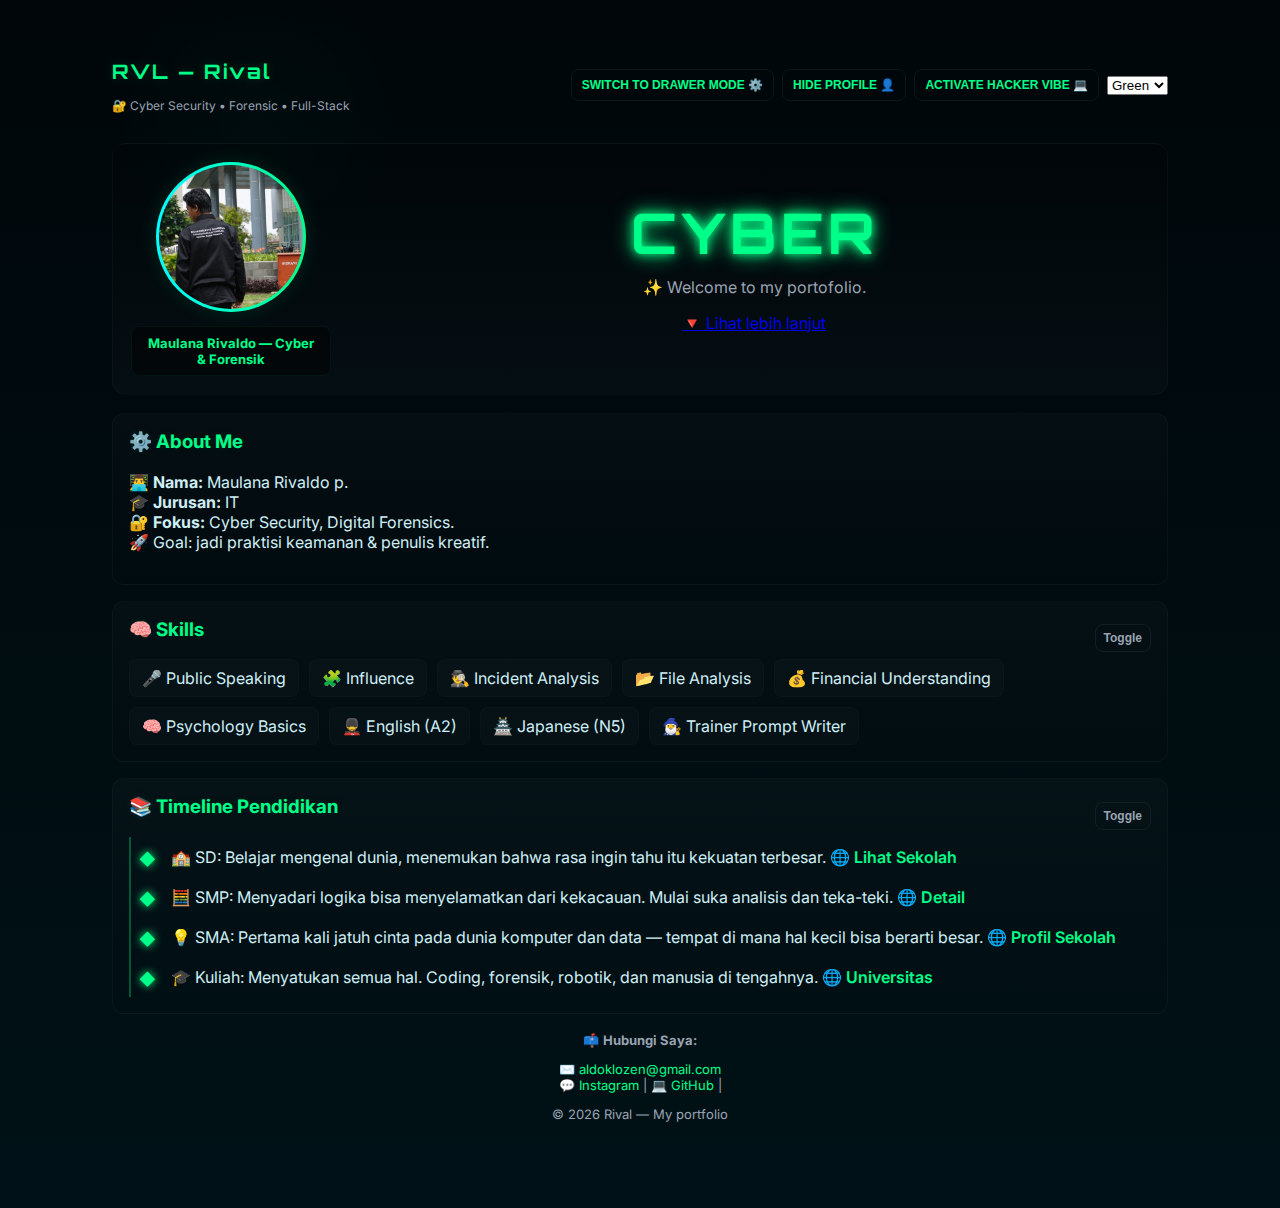
<file: index.html>
<!doctype html>
<html lang="id">
<head>
  <meta charset="utf-8" />
  <meta name="viewport" content="width=device-width,initial-scale=1" />
  <title>Rival — Cyber Neon Portfolio v2 ⚡</title>
  <link href="https://fonts.googleapis.com/css2?family=Orbitron:wght@500;700&family=Inter:wght@300;400;600&display=swap" rel="stylesheet">
  <link rel="stylesheet" href="style_mod_v2.css">
  <meta name="theme-color" content="#01010a">
</head>
<body class="hacker-bg mode-default">
  <main class="container">
    <header class="header">
      <div class="brand-wrap">
        <h1 class="brand"><span class="logo-box">RVL</span> — Rival</h1>
        <p class="subtitle">🔐 Cyber Security • Forensic • Full-Stack</p>
      </div>

      <div class="controls">
        <button id="switch-mode" class="btn-ghost">Switch to Drawer Mode ⚙️</button>
        <button id="toggle-profile" class="btn-ghost">Hide Profile 👤</button>
        <button id="hacker-mode" class="btn-ghost">Activate Hacker Vibe 💻</button>
        <select id="accent-select" class="accent-select" title="Accent color">
          <option value="cyan">Cyan</option>
          <option value="green" selected>Green</option>
          <option value="pink">Pink</option>
          <option value="purple">Purple</option>
        </select>
      </div>
    </header>

    <section class="hero">
      <div class="profile-and-opening">
        <div class="profile-photo" id="profile-block">
          <img id="pf-img" src="My_profile.jpg" alt="Foto Rival" />
          <div id="pf-overlay" class="pf-overlay">Maulana Rivaldo — Cyber & Forensik</div>
        </div>

        <div class="opening-wrap">
          <h2 id="opening" class="opening"></h2>
          <p id="hero-desc" class="hero-desc">✨ Welcome to my portofolio.</p>
          <a class="cta" href="#about">🔻 Lihat lebih lanjut</a>
        </div>
      </div>
    </section>

    <section id="about" class="card">
      <h3>⚙️ About Me</h3>
      <p>👨‍💻 <b>Nama:</b> Maulana Rivaldo p. <br>
         🎓 <b>Jurusan:</b> IT <br>
         🔐 <b>Fokus:</b> Cyber Security, Digital Forensics.<br>
         🚀 Goal: jadi praktisi keamanan & penulis kreatif.
      </p>
    </section>

    <section id="skills" class="card collapsible">
      <div class="card-header">
        <h3>🧠 Skills</h3>
        <div class="card-actions">
          <button class="btn-small toggle-section" data-target="#skills-list">Toggle</button>
        </div>
      </div>
      <ul id="skills-list" class="skills-list">
  <li>🎤 Public Speaking</li>
  <li>🧩 Influence</li>
  <li>🕵️‍♂️ Incident Analysis</li>
  <li>📂 File Analysis</li>
  <li>💰 Financial Understanding</li>
  <li>🧠 Psychology Basics</li>
     <li>💂‍♂️ English (A2)</li>
  <li>🏯 Japanese (N5)</li>
  <li>🧙‍♂️ Trainer Prompt Writer</li>
</ul>
    </section>

    <section id="timeline" class="card collapsible">
      <div class="card-header">
        <h3>📚 Timeline Pendidikan</h3>
        <div class="card-actions">
          <button class="btn-small toggle-section" data-target="#timeline-list">Toggle</button>
        </div>
      </div>
      <ol id="timeline-list" class="timeline">
  <li>🏫 SD: Belajar mengenal dunia, menemukan bahwa rasa ingin tahu itu kekuatan terbesar.
    <a href="https://share.google/tDLc657vOB3iIlMA7" target="_blank" rel="noopener">🌐 Lihat Sekolah</a>
  </li>
  <li>🧮 SMP: Menyadari logika bisa menyelamatkan dari kekacauan. Mulai suka analisis dan teka-teki.
    <a href="https://share.google/Sp6RC8G8BLJDUXiMW" target="_blank" rel="noopener">🌐 Detail</a>
  </li>
  <li>💡 SMA: Pertama kali jatuh cinta pada dunia komputer dan data — tempat di mana hal kecil bisa berarti besar.
    <a href="https://sman2-lmj.sch.id/" target="_blank" rel="noopener">🌐 Profil Sekolah</a>
  </li>
  <li>🎓 Kuliah: Menyatukan semua hal. Coding, forensik, robotik, dan manusia di tengahnya.
    <a href="https://www.unisayogya.ac.id/" target="_blank" rel="noopener">🌐 Universitas</a>
  </li>
</ol>

    </section>

    <footer class="footer">
      <p>📫 <b>Hubungi Saya:</b></p>
      <p>
        ✉️ <a class="contact-link" href="mailto:aldoklozen@gmail.com">aldoklozen@gmail.com</a><br>
        💬 <a class="contact-link" href="https://www.instagram.com/veteran_of_love/" target="_blank" rel="noopener">Instagram</a> |
        💻 <a class="contact-link" href="https://github.com/lanaeimifukada" target="_blank" rel="noopener">GitHub</a> |
      </p>
      <div class="copyright">© <span id="year"></span> Rival — My portfolio</div>
    </footer>
  </main>

  <script src="https://code.jquery.com/jquery-3.7.1.min.js"></script>
  <script src="main_mod_v2.js"></script>
</body>
</html>
</file>
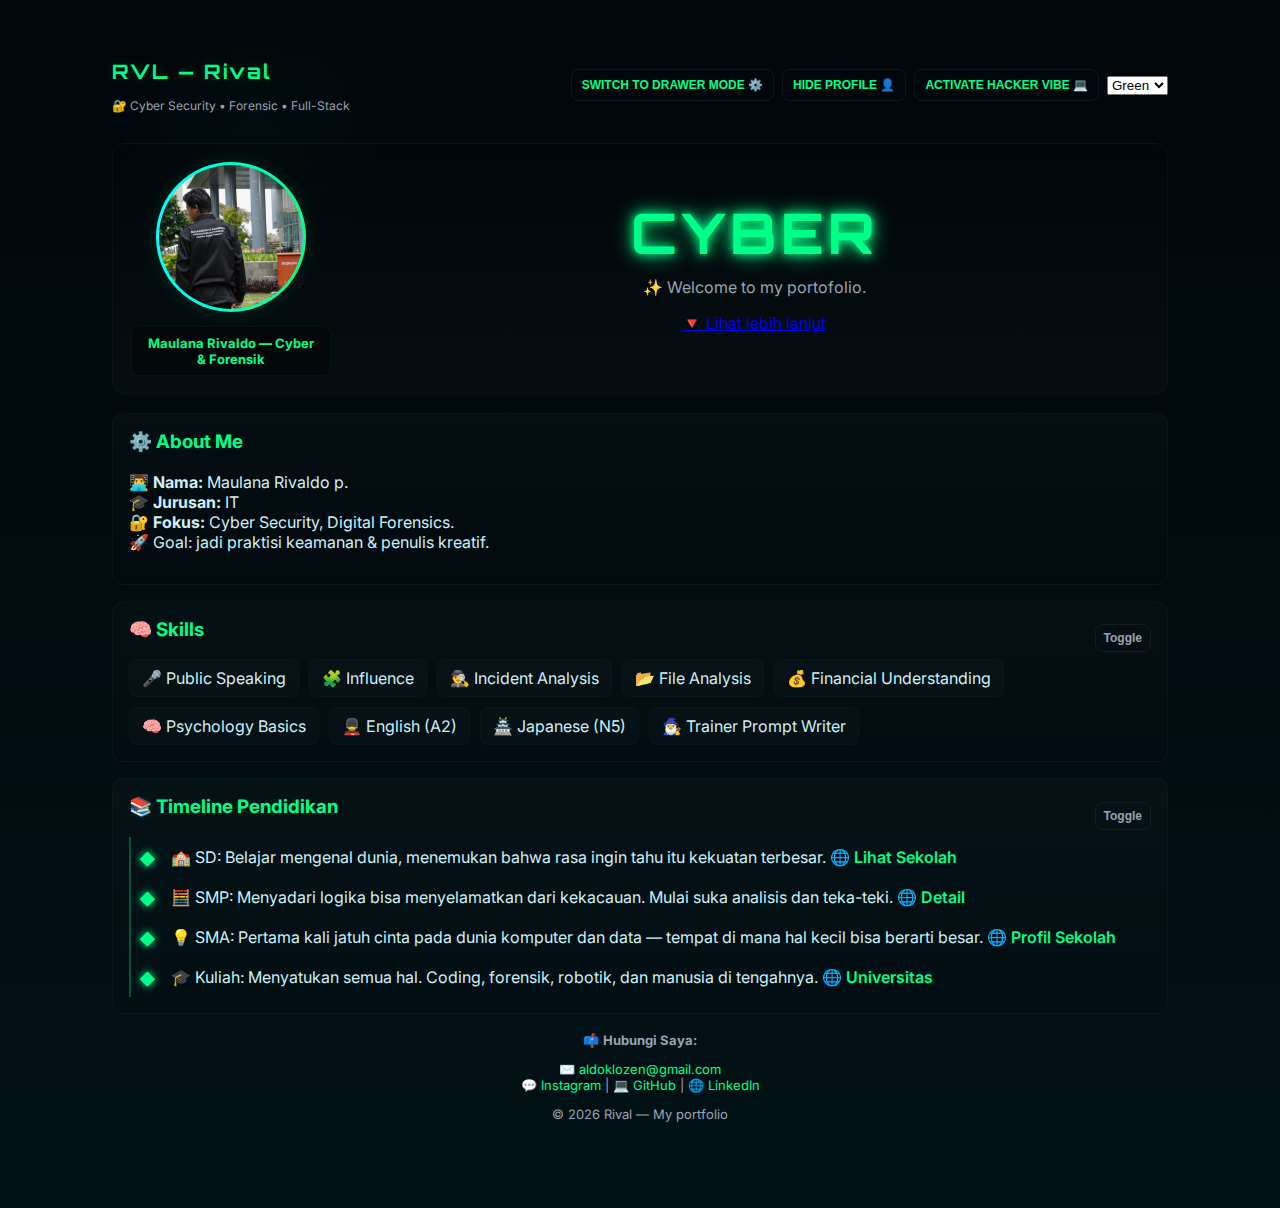
<file: index_mod_v2.html>
<!doctype html>
<html lang="id">
<head>
  <meta charset="utf-8" />
  <meta name="viewport" content="width=device-width,initial-scale=1" />
  <title>Rival — Cyber Neon Portfolio v2 ⚡</title>
  <link href="https://fonts.googleapis.com/css2?family=Orbitron:wght@500;700&family=Inter:wght@300;400;600&display=swap" rel="stylesheet">
  <link rel="stylesheet" href="style_mod_v2.css">
  <meta name="theme-color" content="#01010a">
</head>
<body class="hacker-bg mode-default">
  <main class="container">
    <header class="header">
      <div class="brand-wrap">
        <h1 class="brand"><span class="logo-box">RVL</span> — Rival</h1>
        <p class="subtitle">🔐 Cyber Security • Forensic • Full-Stack</p>
      </div>

      <div class="controls">
        <button id="switch-mode" class="btn-ghost">Switch to Drawer Mode ⚙️</button>
        <button id="toggle-profile" class="btn-ghost">Hide Profile 👤</button>
        <button id="hacker-mode" class="btn-ghost">Activate Hacker Vibe 💻</button>
        <select id="accent-select" class="accent-select" title="Accent color">
          <option value="cyan">Cyan</option>
          <option value="green" selected>Green</option>
          <option value="pink">Pink</option>
          <option value="purple">Purple</option>
        </select>
      </div>
    </header>

    <section class="hero">
      <div class="profile-and-opening">
        <div class="profile-photo" id="profile-block">
          <img id="pf-img" src="My_profile.jpg" alt="Foto Rival" />
          <div id="pf-overlay" class="pf-overlay">Maulana Rivaldo — Cyber & Forensik</div>
        </div>

        <div class="opening-wrap">
          <h2 id="opening" class="opening"></h2>
          <p id="hero-desc" class="hero-desc">✨ Welcome to my portofolio.</p>
          <a class="cta" href="#about">🔻 Lihat lebih lanjut</a>
        </div>
      </div>
    </section>

    <section id="about" class="card">
      <h3>⚙️ About Me</h3>
      <p>👨‍💻 <b>Nama:</b> Maulana Rivaldo p. <br>
         🎓 <b>Jurusan:</b> IT <br>
         🔐 <b>Fokus:</b> Cyber Security, Digital Forensics.<br>
         🚀 Goal: jadi praktisi keamanan & penulis kreatif.
      </p>
    </section>

    <section id="skills" class="card collapsible">
      <div class="card-header">
        <h3>🧠 Skills</h3>
        <div class="card-actions">
          <button class="btn-small toggle-section" data-target="#skills-list">Toggle</button>
        </div>
      </div>
      <ul id="skills-list" class="skills-list">
  <li>🎤 Public Speaking</li>
  <li>🧩 Influence</li>
  <li>🕵️‍♂️ Incident Analysis</li>
  <li>📂 File Analysis</li>
  <li>💰 Financial Understanding</li>
  <li>🧠 Psychology Basics</li>
     <li>💂‍♂️ English (A2)</li>
  <li>🏯 Japanese (N5)</li>
  <li>🧙‍♂️ Trainer Prompt Writer</li>
</ul>
    </section>

    <section id="timeline" class="card collapsible">
      <div class="card-header">
        <h3>📚 Timeline Pendidikan</h3>
        <div class="card-actions">
          <button class="btn-small toggle-section" data-target="#timeline-list">Toggle</button>
        </div>
      </div>
      <ol id="timeline-list" class="timeline">
  <li>🏫 SD: Belajar mengenal dunia, menemukan bahwa rasa ingin tahu itu kekuatan terbesar.
    <a href="https://share.google/tDLc657vOB3iIlMA7" target="_blank" rel="noopener">🌐 Lihat Sekolah</a>
  </li>
  <li>🧮 SMP: Menyadari logika bisa menyelamatkan dari kekacauan. Mulai suka analisis dan teka-teki.
    <a href="https://share.google/Sp6RC8G8BLJDUXiMW" target="_blank" rel="noopener">🌐 Detail</a>
  </li>
  <li>💡 SMA: Pertama kali jatuh cinta pada dunia komputer dan data — tempat di mana hal kecil bisa berarti besar.
    <a href="https://sman2-lmj.sch.id/" target="_blank" rel="noopener">🌐 Profil Sekolah</a>
  </li>
  <li>🎓 Kuliah: Menyatukan semua hal. Coding, forensik, robotik, dan manusia di tengahnya.
    <a href="https://www.unisayogya.ac.id/" target="_blank" rel="noopener">🌐 Universitas</a>
  </li>
</ol>

    </section>

    <footer class="footer">
      <p>📫 <b>Hubungi Saya:</b></p>
      <p>
        ✉️ <a class="contact-link" href="mailto:aldoklozen@gmail.com">aldoklozen@gmail.com</a><br>
        💬 <a class="contact-link" href="#" target="_blank" rel="noopener">Instagram</a> |
        💻 <a class="contact-link" href="#" target="_blank" rel="noopener">GitHub</a> |
        🌐 <a class="contact-link" href="#" target="_blank" rel="noopener">LinkedIn</a>
      </p>
      <div class="copyright">© <span id="year"></span> Rival — My portfolio</div>
    </footer>
  </main>

  <script src="https://code.jquery.com/jquery-3.7.1.min.js"></script>
  <script src="main_mod_v2.js"></script>
</body>
</html>
</file>
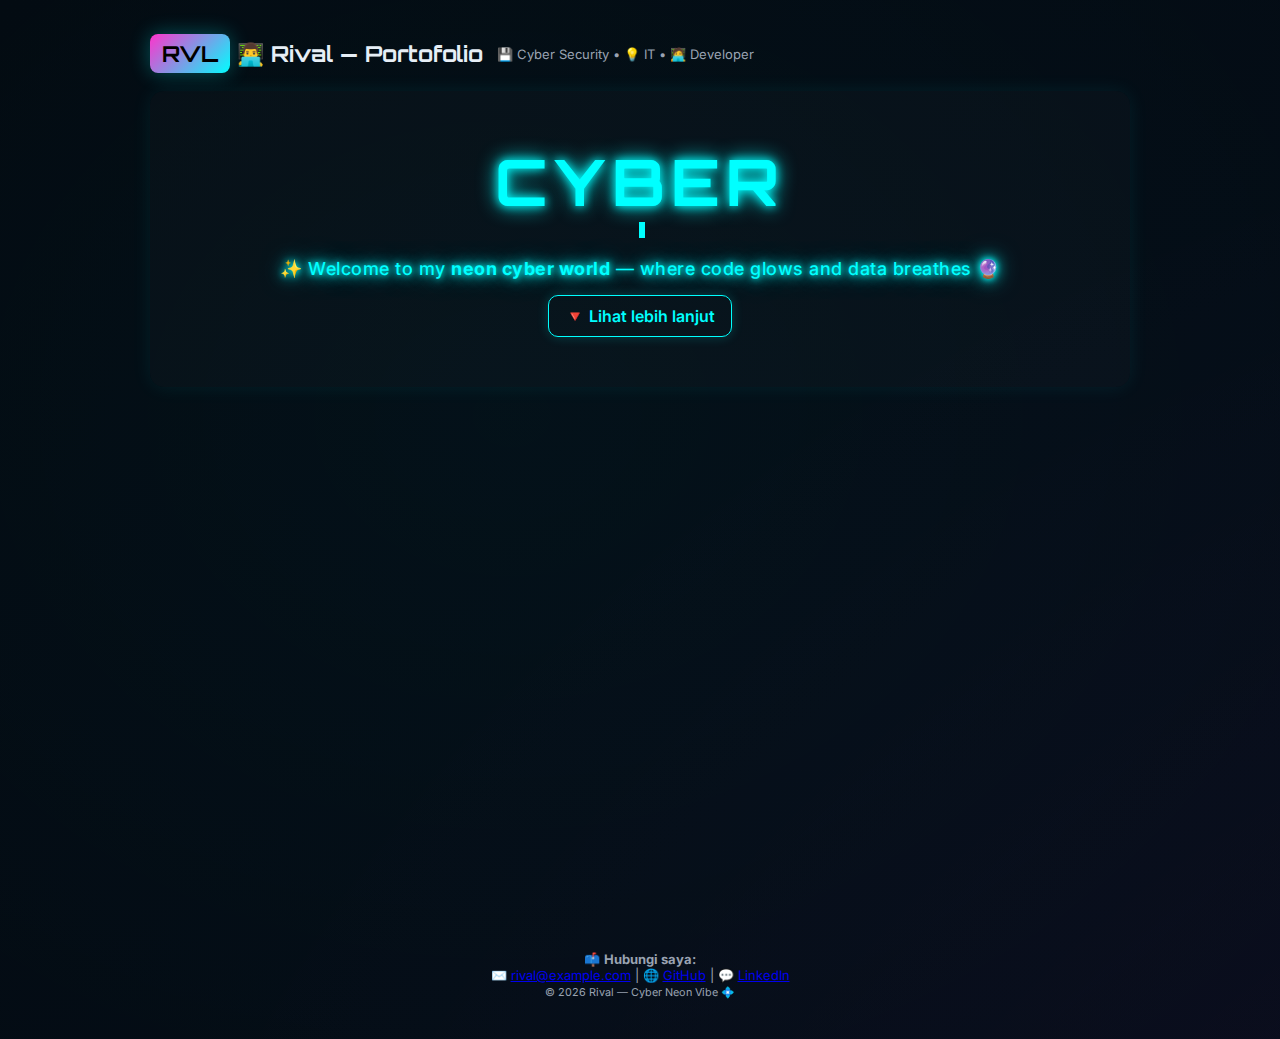
<file: Portofolio.html>
<!doctype html>
<html lang="id">
<head>
  <meta charset="utf-8" />
  <meta name="viewport" content="width=device-width,initial-scale=1" />
  <title>Rival — Cyber Neon Portofolio 💫</title>

  <!-- Fonts -->
  <link href="https://fonts.googleapis.com/css2?family=Orbitron:wght@500;700&family=Inter:wght@300;400;600&display=swap" rel="stylesheet">
  <link rel="stylesheet" href="style.css">
  <meta name="theme-color" content="#01010a">
</head>
<body>
  <main class="container">
    <!-- ================= HEADER ================= -->
    <header class="header">
      <h1 class="brand"><span class="logo-box">RVL</span> 👨‍💻 Rival — Portofolio</h1>
      <p class="subtitle">💾 Cyber Security • 💡 IT • 🧑‍💻 Developer</p>
    </header>

    <!-- ================= HERO ================= -->
    <section class="hero">
      <h2 id="opening" class="opening"></h2>
      <p class="hero-desc">✨ Welcome to my <b>neon cyber world</b> — where code glows and data breathes 🔮</p>
      <a class="cta" href="#about">🔻 Lihat lebih lanjut</a>
    </section>

    <!-- ================= ABOUT ================= -->
    <section id="about" class="card">
      <h3>⚙️ About Me</h3>
      <p>👨‍💻 <b>Nama:</b> Rival <br>
         🎓 <b>Jurusan:</b> IT <br>
         🔐 <b>Fokus:</b> Cyber Security <br>
         🚀 Saya mempelajari proyek-proyek tentang <i>penetration testing</i>, <i>digital forensics</i>, dan <i>automation defense</i>.  
         Tujuan saya adalah melindungi dunia digital 🌐 dengan keahlian dan dedikasi.  
      </p>
    </section>

    <!-- ================= SKILLS ================= -->
<section id="skills" class="card">
  <h3>🧠 Skills</h3>
  <ul class="skills-list">
    <li>🗣️ Public Speaking</li>
    <li>🌐 Influence</li>
    <li>🧩 Incident Analysis</li>
    <li>🧾 File Analysis</li>
    <li>💹 Financial Understanding</li>
    <li>🧠 Psikologi Klinis</li>
    <li>💂‍♂️ English (A2 Level)</li>
    <li>🎌 Japanese (N5 Level)</li>
    <li>🦅 Indonesian (Native)</li>
  </ul>
</section>


    <!-- ================= TIMELINE ================= -->
    <section id="timeline" class="card">
  <h3>📚 Timeline Pendidikan</h3>
  <ol class="timeline">
    <li>🏫 SD — <a id="link-sd" href="https://share.google/WQeVJCUZIWfj4KR1j" target="_blank" rel="noopener">Di mana? (link)</a></li>
    <li>🏫 SMP — <a id="link-smp" href="https://share.google/V63zG2KmVlja7hmBL" target="_blank" rel="noopener">Di mana? (link)</a></li>
    <li>🏫 SMA — <a id="link-sma" href="https://share.google/ZRjby1h26tCgXxI39" target="_blank" rel="noopener">Di mana? (link)</a></li>
    <li>🎓 Perguruan Tinggi — <a id="link-kuliah" href="https://www.unisayogya.ac.id/" target="_blank" rel="noopener">Di mana? (link)</a></li>
  </ol>
</section>


    <!-- ================= CONTACT / FOOTER ================= -->
    <footer class="footer">
      <p>📫 <b>Hubungi saya:</b> <br>
         ✉️ <a href="mailto:rival@example.com">rival@example.com</a>  
         | 🌐 <a href="#">GitHub</a>  
         | 💬 <a href="#">LinkedIn</a>
      </p>
      <small>© <span id="year"></span> Rival — Cyber Neon Vibe 💠</small>
    </footer>
  </main>

  <!-- ================= SCRIPTS ================= -->
  <script src="https://code.jquery.com/jquery-3.7.1.min.js"></script>
  <script src="main.js"></script>
</body>
</html>
</file>
<file: style_mod_v2.css>
:root{
  --bg1:#00060a; --bg2:#001217;
  --neon-cyan:#00ffff; --neon-pink:#ff33cc; --neon-green:#00ff88; --neon-purple:#a44dff;
  --text:#cfeff6; --muted:#9aa3b2; --glass: rgba(0,0,0,0.45);
  font-family: "Inter", system-ui, "Orbitron";
}

*{box-sizing:border-box}

body.hacker-bg{margin:0;min-height:100vh;background:radial-gradient(ellipse at 20% 10%, rgba(0,255,136,0.02), transparent 10%),linear-gradient(180deg,var(--bg1),var(--bg2));color:var(--text)}

/* layout */
.container{max-width:1100px;margin:24px auto;padding:22px}
.header{display:flex;align-items:center;justify-content:space-between;gap:12px;margin-bottom:6px}
.brand-wrap .brand{font-family:Orbitron, sans-serif;letter-spacing:2px;font-size:20px;color:var(--neon-green);text-shadow:0 0 12px rgba(0,255,136,0.18)}
.subtitle{font-size:12px;color:var(--muted);margin-top:4px}

/* controls */
.controls{display:flex;gap:8px;align-items:center}
.btn-ghost{background:transparent;border:1px solid rgba(255,255,255,0.06);padding:8px 10px;border-radius:8px;color:var(--neon-green);cursor:pointer;font-weight:700;text-transform:uppercase;font-size:12px}
.btn-small{background:transparent;border:1px solid rgba(255,255,255,0.06);padding:6px 8px;border-radius:8px;color:var(--muted);cursor:pointer;font-weight:700;font-size:12px}

/* hero */
.hero{margin:18px 0;padding:18px;background:linear-gradient(180deg, rgba(0,0,0,0.16), rgba(255,255,255,0.02));border-radius:14px;border:1px solid rgba(255,255,255,0.03)}
.profile-and-opening{display:flex;align-items:center;gap:28px;flex-wrap:wrap;justify-content:center}
.profile-photo{flex:0 0 200px;text-align:center;z-index:2}
.profile-photo img{width:150px;height:150px;object-fit:cover;border-radius:50%;border:3px solid rgba(0,255,136,0.9);box-shadow:0 0 20px rgba(0,255,136,0.12);transition:transform .28s ease,box-shadow .28s ease}
.pf-overlay{margin-top:10px;font-weight:700;display:block;padding:8px 12px;border-radius:8px;background:var(--glass);border:1px solid rgba(0,255,136,0.06);color:var(--neon-green);font-size:13px}
.opening-wrap{flex:1;min-width:280px;text-align:center}
.opening{font-family:Orbitron, sans-serif;font-size:56px;line-height:1;color:var(--neon-green);margin:0 0 10px 0;text-shadow:0 0 14px rgba(0,255,136,0.18);letter-spacing:4px;transform-origin:center;animation:pop 1.2s ease}
@keyframes pop{0%{transform:scale(.86);opacity:0}50%{transform:scale(1.03)}100%{transform:scale(1);opacity:1}}
.hero-desc{font-size:16px;color:var(--muted)}

/* cards */
.card{background:linear-gradient(180deg, rgba(255,255,255,0.02), rgba(0,0,0,0.02));padding:16px;margin-top:16px;border-radius:12px;border:1px solid rgba(255,255,255,0.03)}
.card h3{margin-top:0;color:var(--neon-green);text-shadow:0 0 8px rgba(0,255,136,0.08)}
.collapsible .card-header{display:flex;align-items:center;justify-content:space-between}
.skills-list{display:flex;flex-wrap:wrap;gap:10px;list-style:none;padding:0;margin:0}
.skills-list li{padding:8px 12px;border-radius:8px;background:rgba(255,255,255,0.02);border:1px solid rgba(255,255,255,0.02)}

/* footer */
.footer{margin-top:18px;text-align:center;color:var(--muted);font-size:13px;padding-bottom:40px}
.contact-link{color:var(--neon-green);text-decoration:none}

/* small screens */
@media (max-width:720px){
  .profile-and-opening{flex-direction:column-reverse}
  .opening{font-size:36px}
  .profile-photo{order:1}
}

/* hacker mode */
.hacker-active .opening{color:var(--neon-cyan);text-shadow:0 0 24px rgba(0,255,255,0.14);}
.hacker-active body{background:linear-gradient(180deg,#001217,#00080a)}

/* drawer mode styles */
.mode-drawer .collapsible { position: relative; overflow: hidden; max-height: 56px; transition: max-height .36s ease, box-shadow .2s ease; box-shadow: inset 0 -1px 0 rgba(255,255,255,0.02); }
.mode-drawer .collapsible.expanded { max-height: 900px; box-shadow: 0 8px 40px rgba(0,0,0,0.5); }
.mode-drawer .collapsible .card-actions .toggle-section { color: var(--neon-green); border-color: rgba(0,255,136,0.08); }
.mode-default .collapsible { max-height: none; overflow: visible; }

/* hidden utility */
.hidden{display:none !important}

.timeline {
  list-style: none;
  margin: 0;
  padding: 0 0 0 20px;
  position: relative;
  border-left: 2px solid rgba(0,255,136,0.3);
}
.timeline li {
  position: relative;
  padding: 10px 0 10px 20px;
  color: var(--text);
}
.timeline li::before {
  content: "◆";
  position: absolute;
  left: -12px;
  top: 12px;
  color: var(--neon-green);
  text-shadow: 0 0 8px var(--neon-green);
  animation: blink-node 3s infinite;
}
@keyframes blink-node {
  0%,100% {opacity:1;}
  50% {opacity:0.5;}
}
.timeline a {
  color: var(--neon-green);
  text-decoration: none;
  transition: color .3s;
}
.timeline a:hover {
  color: var(--neon-cyan);
  text-shadow: 0 0 6px var(--neon-cyan);
}

/* === UNIVERSAL RGB GLOW KEYFRAME === */
@keyframes rgb-cycle {
  0%   { filter: drop-shadow(0 0 6px #00ffff); }
  25%  { filter: drop-shadow(0 0 6px #00ff88); }
  50%  { filter: drop-shadow(0 0 6px #ff33cc); }
  75%  { filter: drop-shadow(0 0 6px #a44dff); }
  100% { filter: drop-shadow(0 0 6px #00ffff); }
}

@keyframes rgb-text {
  0%   { color: #00ffff; text-shadow: 0 0 10px #00ffff; }
  25%  { color: #00ff88; text-shadow: 0 0 10px #00ff88; }
  50%  { color: #ff33cc; text-shadow: 0 0 10px #ff33cc; }
  75%  { color: #a44dff; text-shadow: 0 0 10px #a44dff; }
  100% { color: #00ffff; text-shadow: 0 0 10px #00ffff; }
}

/* === FOTO PROFIL RGB BORDER === */
.profile-photo img {
  border: 3px solid transparent;
  border-radius: 50%;
  background: linear-gradient(90deg, #00ffff, #00ff88, #ff33cc, #a44dff, #00ffff);
  background-size: 400% 400%;
  animation: rgb-text 6s linear infinite, rgb-cycle 3s linear infinite;
}

/* === ABOUT SECTION RGB === */
#about h3,
#about p,
#about b {
  animation: rgb-text 8s linear infinite;
}

/* === SKILLS SECTION RGB === */
#skills h3,
#skills-list li {
  animation: rgb-text 8s linear infinite;
  transition: transform 0.2s ease;
}

#skills-list li:hover {
  transform: scale(1.08);
  text-shadow: 0 0 20px #00ffcc, 0 0 40px #00ffff;
}

/* === TIMELINE RGB === */
#timeline h3,
#timeline-list li {
  animation: rgb-text 8s linear infinite;
}

#timeline-list li a {
  animation: rgb-text 6s linear infinite;
  font-weight: 600;
}

/* === GLOW TRANSITION WHEN HOVERING === */
#timeline-list li:hover,
#about p:hover {
  transform: scale(1.02);
  filter: brightness(1.3);
}
</file>
<file: style.css>
:root{
  --bg1:#03030a;
  --bg2:#060c1a;
  --neon-cyan:#00ffff;
  --neon-pink:#ff33cc;
  --neon-green:#00ff88;
  --neon-purple:#a44dff;
  --text:#e6eef6;
  --muted:#9aa3b2;
  --radius:14px;
  font-family:"Inter",system-ui;
}
*{box-sizing:border-box;margin:0;padding:0}
body{
  min-height:100vh;
  color:var(--text);
  background:radial-gradient(ellipse at 20% 20%,rgba(0,255,255,0.05),transparent 70%),
             radial-gradient(ellipse at 80% 80%,rgba(255,0,255,0.05),transparent 70%),
             linear-gradient(135deg,var(--bg1),var(--bg2));
  background-size:200% 200%;
  animation:moveBG 20s ease infinite;
  display:flex;
  justify-content:center;
  align-items:flex-start;
  padding:40px;
}
@keyframes moveBG{
  0%{background-position:0% 50%}
  50%{background-position:100% 50%}
  100%{background-position:0% 50%}
}
.container{width:100%;max-width:980px;}
.header{display:flex;align-items:center;gap:14px;margin-bottom:24px;}
.brand{font-family:"Orbitron",sans-serif;font-weight:700;font-size:22px;}
.logo-box{
  background:linear-gradient(135deg,var(--neon-pink),var(--neon-cyan));
  padding:6px 12px;border-radius:8px;color:#000;box-shadow:0 0 20px rgba(0,255,255,.3);
}
.subtitle{font-size:13px;color:var(--muted);}
.hero{
  text-align:center;
  padding:50px 20px;
  background:rgba(255,255,255,0.02);
  border-radius:var(--radius);
  box-shadow:0 0 20px rgba(0,255,255,0.08);
  margin-bottom:24px;
}
.opening{
  font-family:"Orbitron",sans-serif;
  font-size:64px;
  letter-spacing:6px;
  color:var(--neon-cyan);
  text-shadow:0 0 20px var(--neon-cyan);
  min-height:80px;
  white-space:nowrap;
}
.cursor{
  display:inline-block;
  width:6px;
  height:1em;
  background:var(--neon-cyan);
  margin-left:4px;
  animation:blink 0.9s steps(1) infinite;
}
@keyframes blink{50%{opacity:0}}
.hero-desc{color:var(--muted);margin:16px 0;}
.cta{
  display:inline-block;
  padding:10px 16px;
  border-radius:10px;
  border:1px solid var(--neon-cyan);
  color:var(--neon-cyan);
  text-decoration:none;
  font-weight:600;
  box-shadow:0 0 12px rgba(0,255,255,0.2);
  transition:all .3s;
}
.cta:hover{
  background:var(--neon-cyan);
  color:#01010a;
  box-shadow:0 0 30px var(--neon-cyan);
}
.card{
  background:rgba(255,255,255,0.02);
  border:1px solid rgba(255,255,255,0.05);
  padding:20px;
  border-radius:var(--radius);
  margin-bottom:18px;
  box-shadow:0 0 25px rgba(255,255,255,0.04);
}
.skills-list{
  display:flex;flex-wrap:wrap;gap:10px;margin-top:10px;list-style:none;
}
.skills-list li{
  padding:8px 12px;border-radius:8px;
  background:linear-gradient(90deg,rgba(0,255,255,0.07),rgba(255,51,204,0.07));
  border:1px solid rgba(255,255,255,0.1);
  font-weight:600;
  text-shadow:0 0 6px rgba(0,255,255,0.3);
}
.timeline{padding-left:20px;margin-top:10px;}
.footer{text-align:center;margin-top:20px;color:var(--muted);font-size:13px;}
@media(max-width:600px){
  .opening{font-size:42px}
  body{padding:20px}
}
/* === Animasi neon glow untuk semua section === */
.card {
  position: relative;
  overflow: hidden;
  animation: fadeUp 1.2s ease forwards;
  transform: translateY(20px);
  opacity: 0;
  transition: box-shadow 0.3s ease, transform 0.3s ease;
}

/* efek glow terus-menerus */
.card::before {
  content: "";
  position: absolute;
  inset: 0;
  border-radius: var(--radius);
  background: linear-gradient(90deg, var(--neon-cyan), var(--neon-pink), var(--neon-green), var(--neon-purple));
  background-size: 300% 300%;
  opacity: 0.25;
  filter: blur(12px);
  z-index: -1;
  animation: glowShift 6s linear infinite;
}

/* animasi muncul dari bawah */
@keyframes fadeUp {
  from { opacity: 0; transform: translateY(30px); }
  to { opacity: 1; transform: translateY(0); }
}

/* warna neon berputar lembut */
@keyframes glowShift {
  0% { background-position: 0% 50%; }
  50% { background-position: 100% 50%; }
  100% { background-position: 0% 50%; }
}

/* saat hover: glow lebih kuat dan naik sedikit */
.card:hover {
  box-shadow: 0 0 25px rgba(0,255,255,0.25), 0 0 40px rgba(255,51,204,0.15);
  transform: translateY(-4px);
}

/* judul tiap card juga punya efek neon */
.card h3 {
  font-family: "Orbitron", sans-serif;
  color: var(--neon-cyan);
  text-shadow: 0 0 10px var(--neon-cyan), 0 0 20px var(--neon-cyan);
  animation: textGlow 2s ease-in-out infinite alternate;
}

/* teks di dalam card glowing lembut */
.card p, .card li, .card ol {
  color: #dfe9f6;
  text-shadow: 0 0 6px rgba(0,255,255,0.3);
}

/* animasi glow teks */
@keyframes textGlow {
  from { text-shadow: 0 0 10px var(--neon-cyan), 0 0 20px var(--neon-cyan); }
  to { text-shadow: 0 0 10px var(--neon-pink), 0 0 20px var(--neon-pink); }
}
/* === Neon animasi untuk teks di dalam card === */
.card p, 
.card li, 
.card ol li, 
.card b, 
.card span {
  position: relative;
  color: var(--neon-cyan);
  text-shadow:
    0 0 4px var(--neon-cyan),
    0 0 8px var(--neon-cyan),
    0 0 16px rgba(0,255,255,0.5);
  animation: textColorCycle 6s ease-in-out infinite alternate;
  transition: color 0.3s ease;
}

/* efek animasi warna berganti-ganti */
@keyframes textColorCycle {
  0% {
    color: var(--neon-cyan);
    text-shadow:
      0 0 6px var(--neon-cyan),
      0 0 10px var(--neon-cyan),
      0 0 20px var(--neon-cyan);
  }
  25% {
    color: var(--neon-pink);
    text-shadow:
      0 0 6px var(--neon-pink),
      0 0 10px var(--neon-pink),
      0 0 20px var(--neon-pink);
  }
  50% {
    color: var(--neon-purple);
    text-shadow:
      0 0 6px var(--neon-purple),
      0 0 10px var(--neon-purple),
      0 0 20px var(--neon-purple);
  }
  75% {
    color: var(--neon-green);
    text-shadow:
      0 0 6px var(--neon-green),
      0 0 10px var(--neon-green),
      0 0 20px var(--neon-green);
  }
  100% {
    color: var(--neon-cyan);
    text-shadow:
      0 0 6px var(--neon-cyan),
      0 0 10px var(--neon-cyan),
      0 0 20px var(--neon-cyan);
  }
}

/* biar teks <b> makin nyala */
.card b {
  font-weight: 700;
  filter: brightness(1.3);
}

/* saat hover di atas card, teks makin terang */
.card:hover p, 
.card:hover li, 
.card:hover b {
  filter: brightness(1.6);
  transition: all 0.4s ease;
}

.skills-list li {
  color: var(--neon-cyan);
  text-shadow: 0 0 6px var(--neon-cyan);
  animation: textColorCycle 6s ease-in-out infinite alternate;
  transition: transform .3s, text-shadow .3s;
}

.skills-list li:hover {
  transform: scale(1.05);
  text-shadow: 0 0 10px var(--neon-pink), 0 0 20px var(--neon-pink);
}

/* === NEON ANIMASI UNTUK TEKS HERO === */
.hero-desc {
  font-size: 18px;
  font-weight: 500;
  letter-spacing: 0.5px;
  color: var(--neon-cyan);
  text-shadow:
    0 0 6px var(--neon-cyan),
    0 0 14px var(--neon-cyan),
    0 0 24px rgba(0,255,255,0.6);
  animation: heroGlow 6s linear infinite;
  transition: color 0.5s ease;
}

/* efek warna neon berputar halus */
@keyframes heroGlow {
  0% {
    color: var(--neon-cyan);
    text-shadow:
      0 0 6px var(--neon-cyan),
      0 0 14px var(--neon-cyan),
      0 0 30px rgba(0,255,255,0.6);
  }
  25% {
    color: var(--neon-pink);
    text-shadow:
      0 0 8px var(--neon-pink),
      0 0 20px var(--neon-pink),
      0 0 34px rgba(255,51,196,0.6);
  }
  50% {
    color: var(--neon-purple);
    text-shadow:
      0 0 8px var(--neon-purple),
      0 0 20px var(--neon-purple),
      0 0 34px rgba(164,77,255,0.6);
  }
  75% {
    color: var(--neon-green);
    text-shadow:
      0 0 8px var(--neon-green),
      0 0 20px var(--neon-green),
      0 0 34px rgba(0,255,122,0.6);
  }
  100% {
    color: var(--neon-cyan);
    text-shadow:
      0 0 6px var(--neon-cyan),
      0 0 14px var(--neon-cyan),
      0 0 30px rgba(0,255,255,0.6);
  }
}

/* emoji ✨ juga ikut nyala */
.hero-desc b, .hero-desc i, .hero-desc span, .hero-desc em {
  color: inherit;
  text-shadow: inherit;
}

/* Neon style untuk link di timeline */
.timeline a {
  color: var(--neon-cyan);
  text-decoration: underline;
  text-underline-offset: 4px;
  text-shadow: 0 0 8px var(--neon-cyan), 0 0 16px rgba(0,255,255,0.25);
  transition: color .25s ease, text-shadow .25s ease, transform .18s ease;
  font-weight:600;
}

.timeline a:hover {
  color: var(--neon-pink);
  text-shadow: 0 0 12px var(--neon-pink), 0 0 24px rgba(255,51,196,0.25);
  transform: translateY(-3px);
}

/* Glow khusus untuk Trainer Prompt Writer */
.skills-list li.trainer-glow {
  color: var(--neon-pink);
  font-weight: 700;
  text-shadow:
    0 0 6px var(--neon-pink),
    0 0 12px var(--neon-pink),
    0 0 24px rgba(255,51,196,0.6);
  animation: trainerPulse 3s ease-in-out infinite alternate;
}

@keyframes trainerPulse {
  0% {
    text-shadow:
      0 0 6px var(--neon-pink),
      0 0 12px var(--neon-pink),
      0 0 24px rgba(255,51,196,0.6);
  }
  50% {
    text-shadow:
      0 0 8px var(--neon-cyan),
      0 0 16px var(--neon-cyan),
      0 0 32px rgba(0,255,255,0.6);
  }
  100% {
    text-shadow:
      0 0 10px var(--neon-purple),
      0 0 20px var(--neon-purple),
      0 0 36px rgba(164,77,255,0.6);
  }
}
</file>
